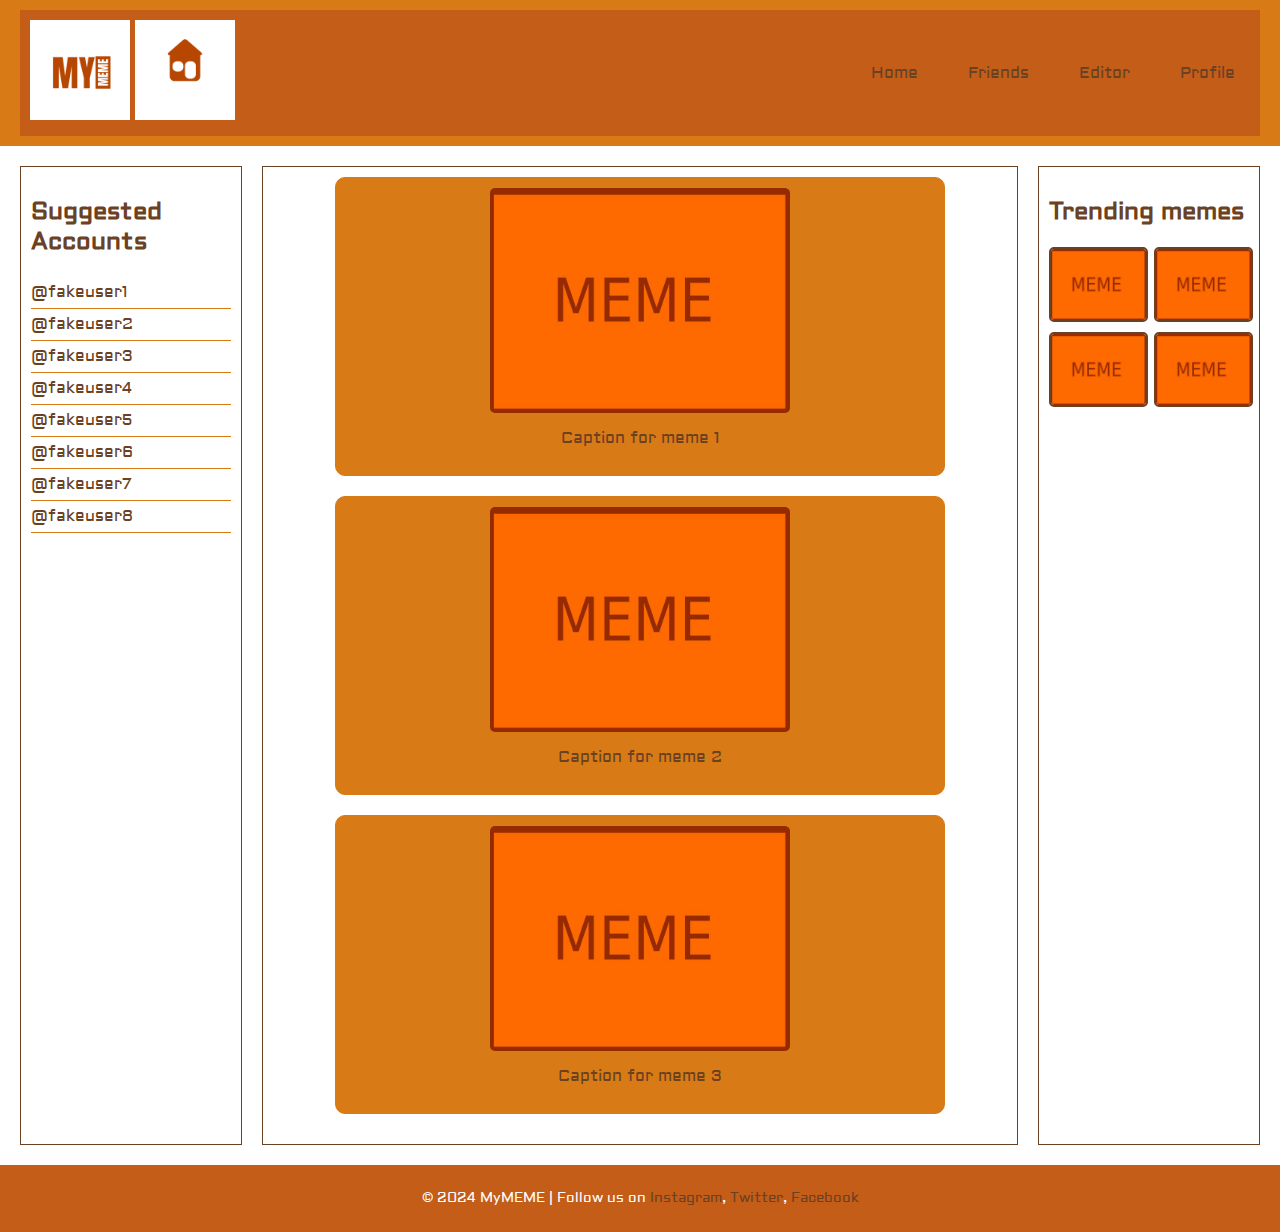
<file: index.html>
<!DOCTYPE html>
<html lang="en">
<head>
    <meta charset="UTF-8">
    <meta name="viewport" content="width=device-width, initial-scale=1.0">
    <title>MyMEME</title>
    <link rel="stylesheet" href="styles.css">
</head>
<body>
    <header>
        <nav>
            <div class="logo">
                <img src="mymemelogo.png" alt="Logo" width="100"/>
                <img src="home.png" alt="Logo" width="100"/>
            </div>
            <ul class="nav-buttons">
                <li><a href="index.html">Home</a></li>
                <li><a href="friends.html">Friends</a></li>
                <li><a href="editor.html">Editor</a></li>
                <li><a href="#">Profile</a></li>
            </ul>
        </nav>
    </header>
    <main>
        <div class="sidebar-left">
            <h2>Suggested Accounts</h2>
            <ul>
                <li>@fakeuser1</li>
                <li>@fakeuser2</li>
                <li>@fakeuser3</li>
                <li>@fakeuser4</li>
                <li>@fakeuser5</li>
                <li>@fakeuser6</li>
                <li>@fakeuser7</li>
                <li>@fakeuser8</li>
            </ul>
        </div>
        <div class="feed">
            <div class="post">
                <img src="meme.jpg" alt="Post 1">
                <p>Caption for meme 1</p>
            </div>
            <div class="post">
                <img src="meme.jpg" alt="Post 2">
                <p>Caption for meme 2</p>
            </div>
            <div class="post">
                <img src="meme.jpg" alt="Post 3">
                <p>Caption for meme 3</p>
            </div>
        </div>
        <div class="sidebar-right">
            <h2>Trending memes</h2>
            <div class="image-grid">
                <img src="meme.jpg" alt="Image 1">
                <img src="meme.jpg" alt="Image 2">
                <img src="meme.jpg" alt="Image 3">
                <img src="meme.jpg" alt="Image 4">
            </div>
        </div>
    </main>
    <footer>
        <p>&copy; 2024 MyMEME | Follow us on 
            <a href="#">Instagram</a>, 
            <a href="#">Twitter</a>, 
            <a href="#">Facebook</a>
        </p>
    </footer>
</body>
</html>
</file>
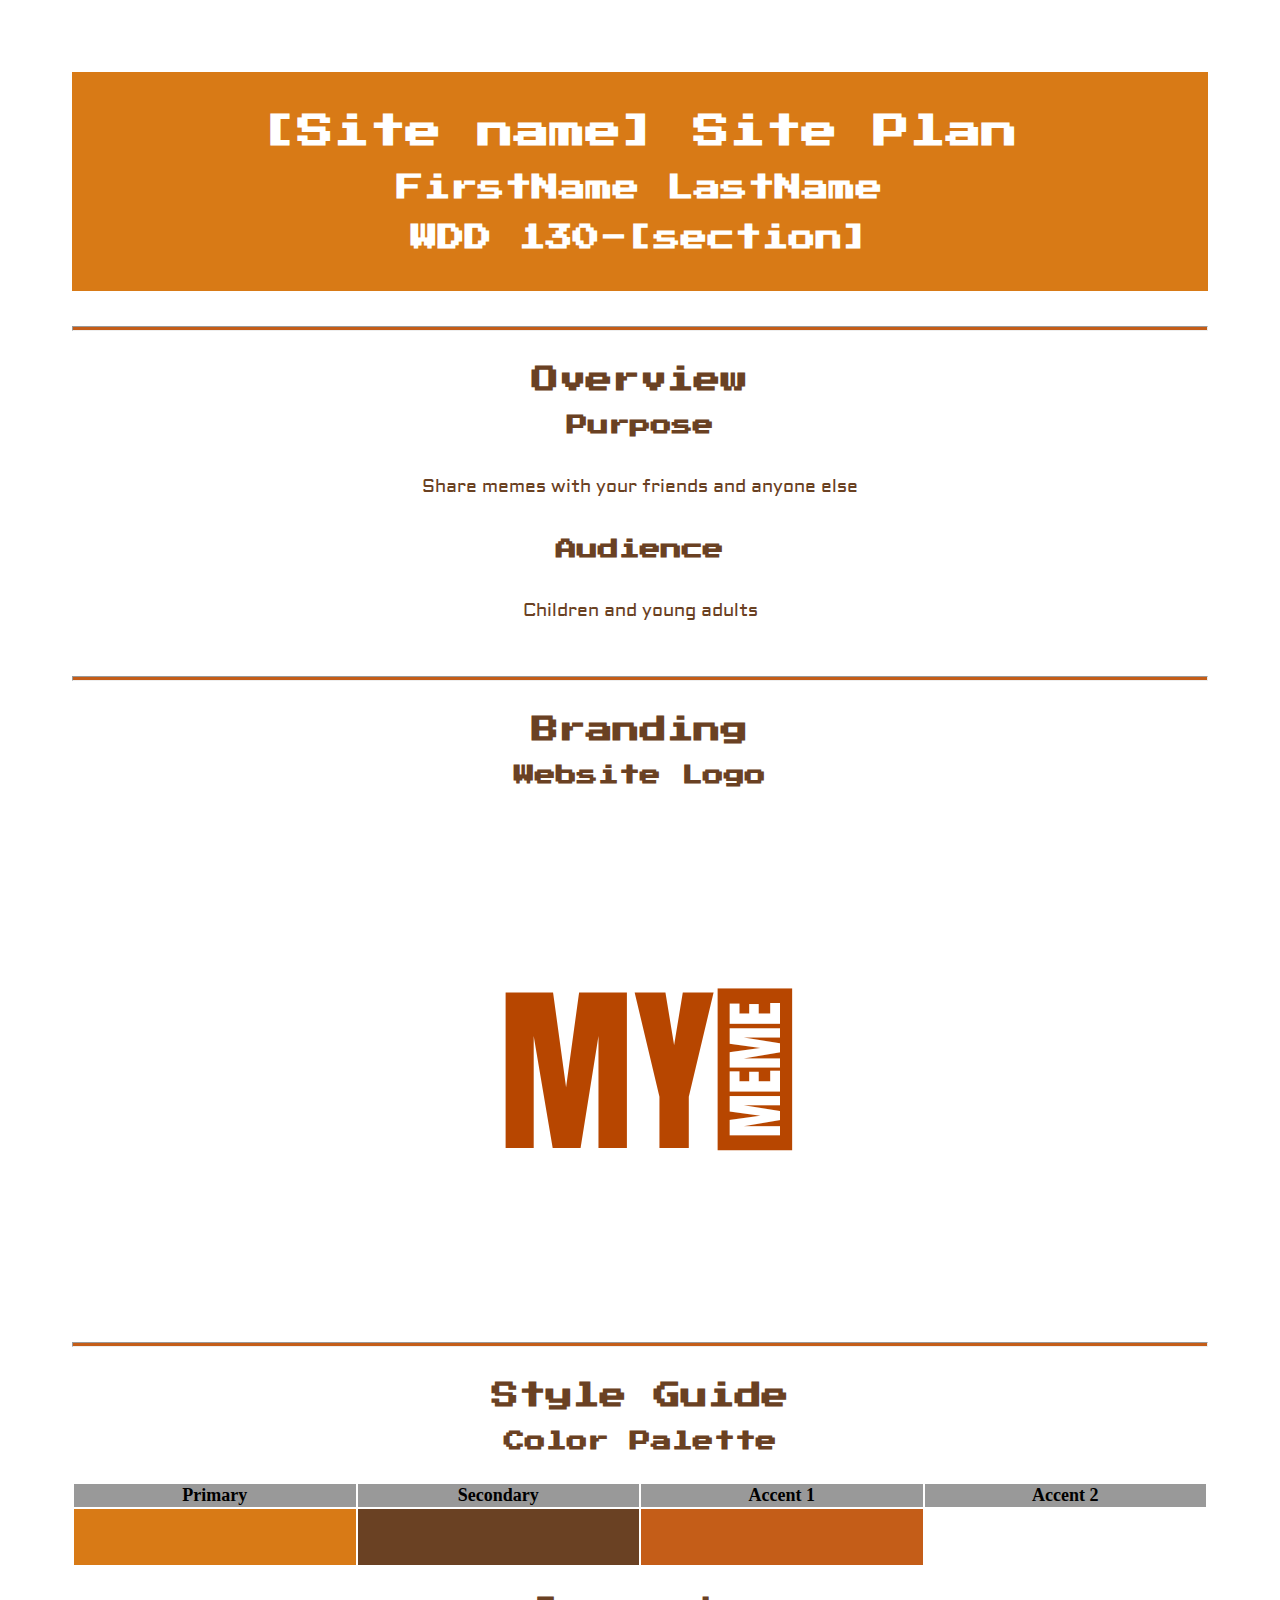
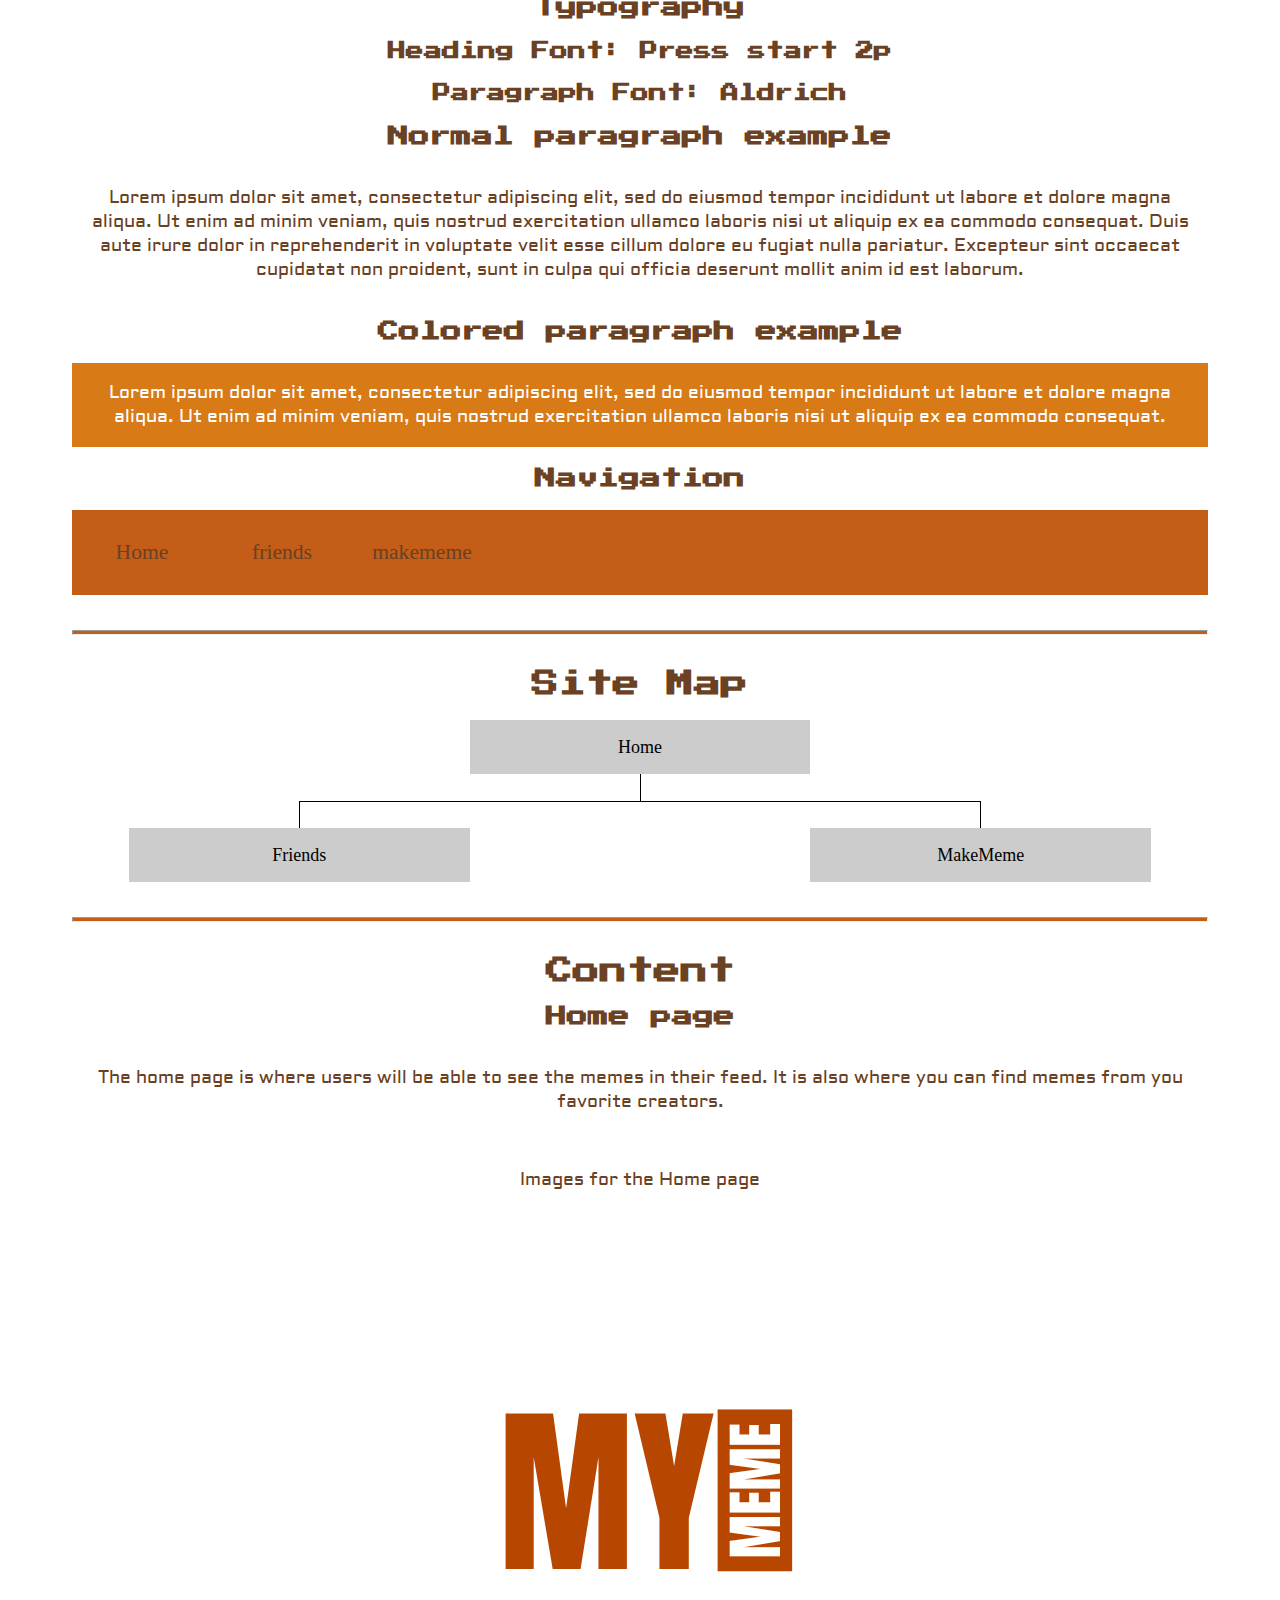
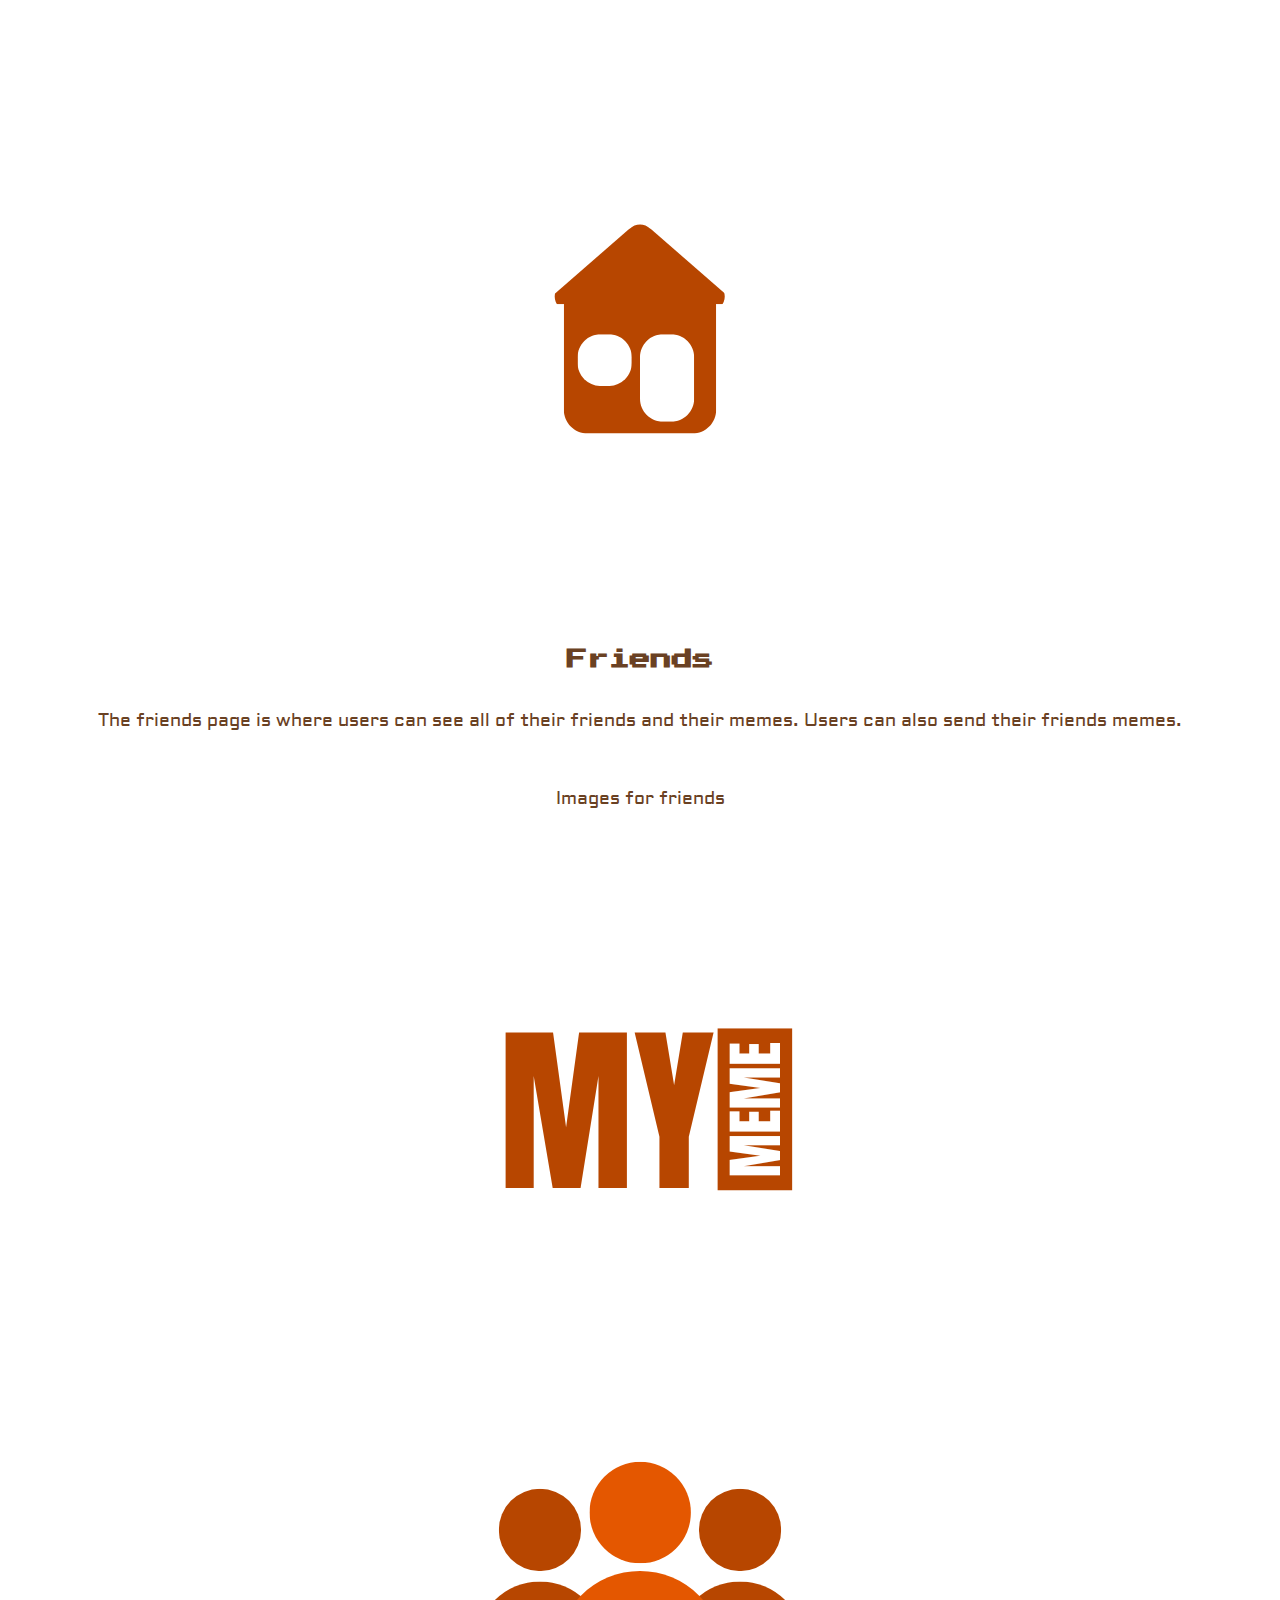
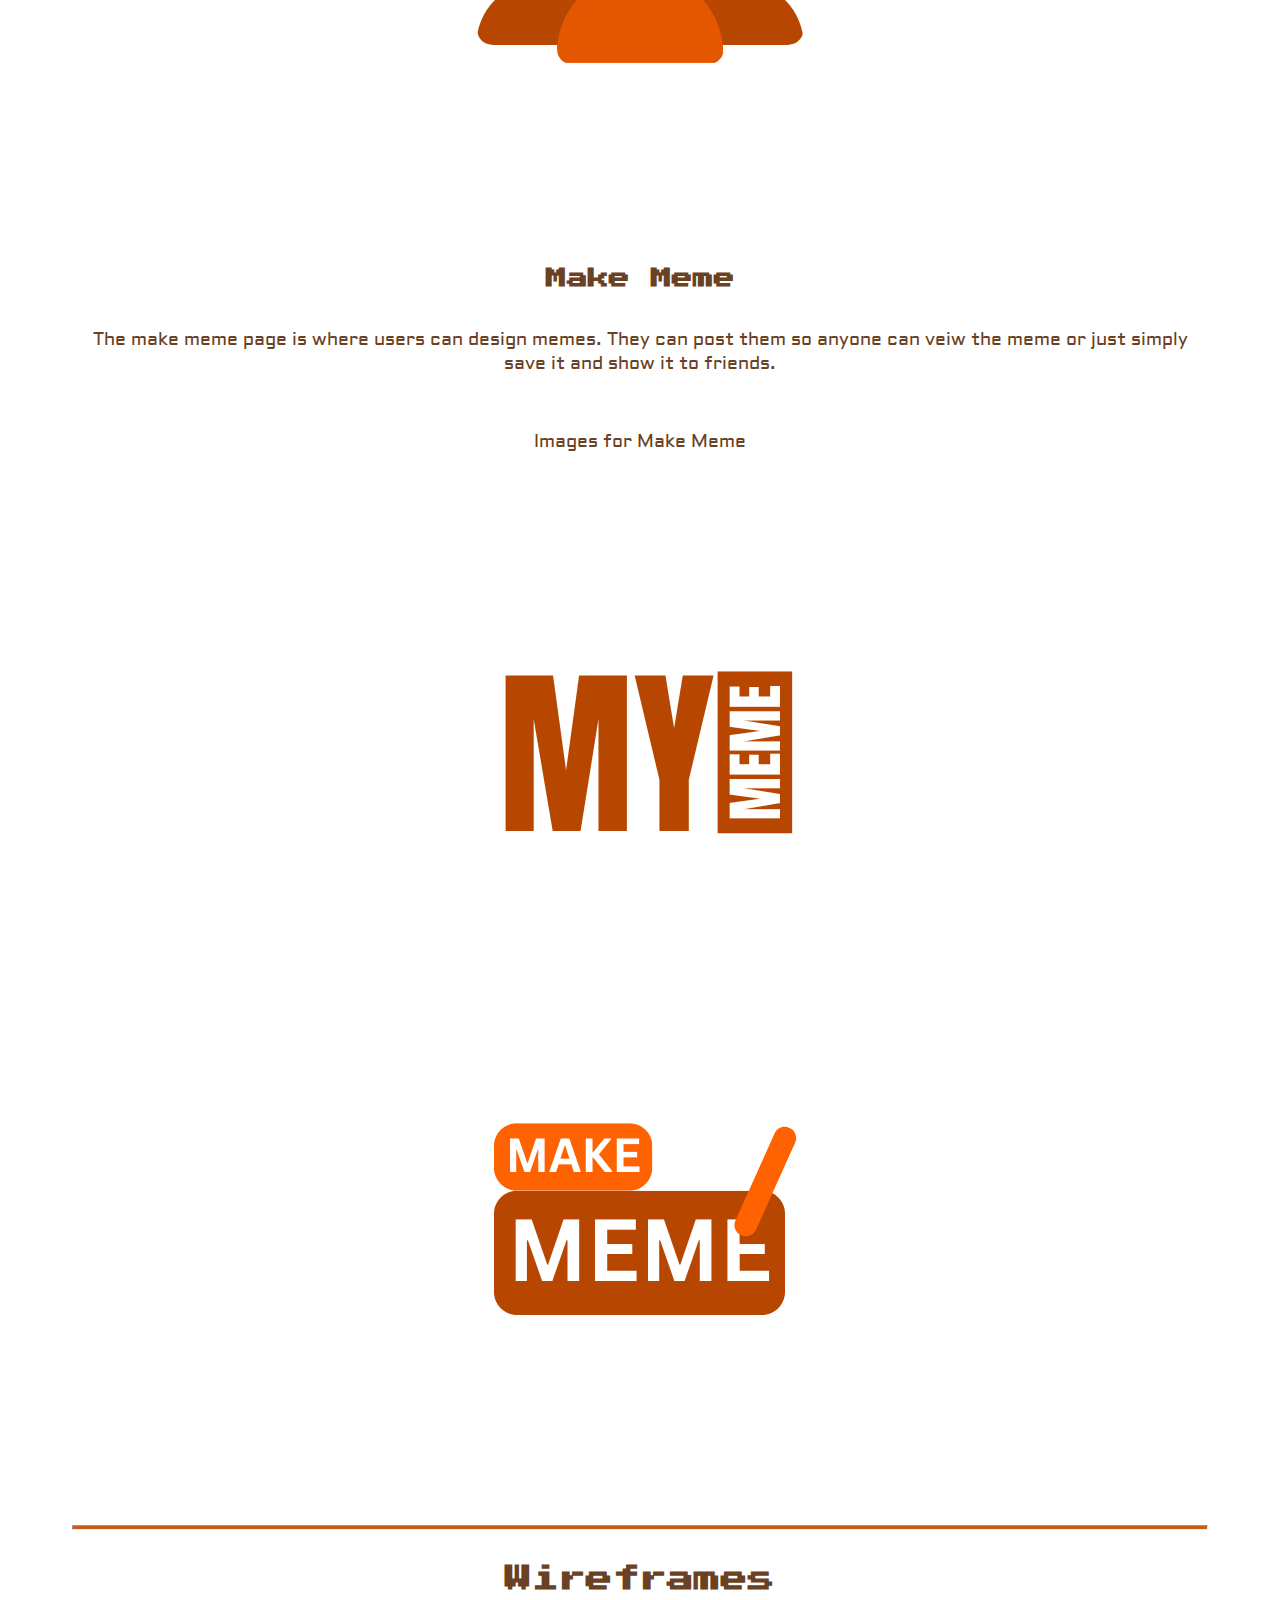
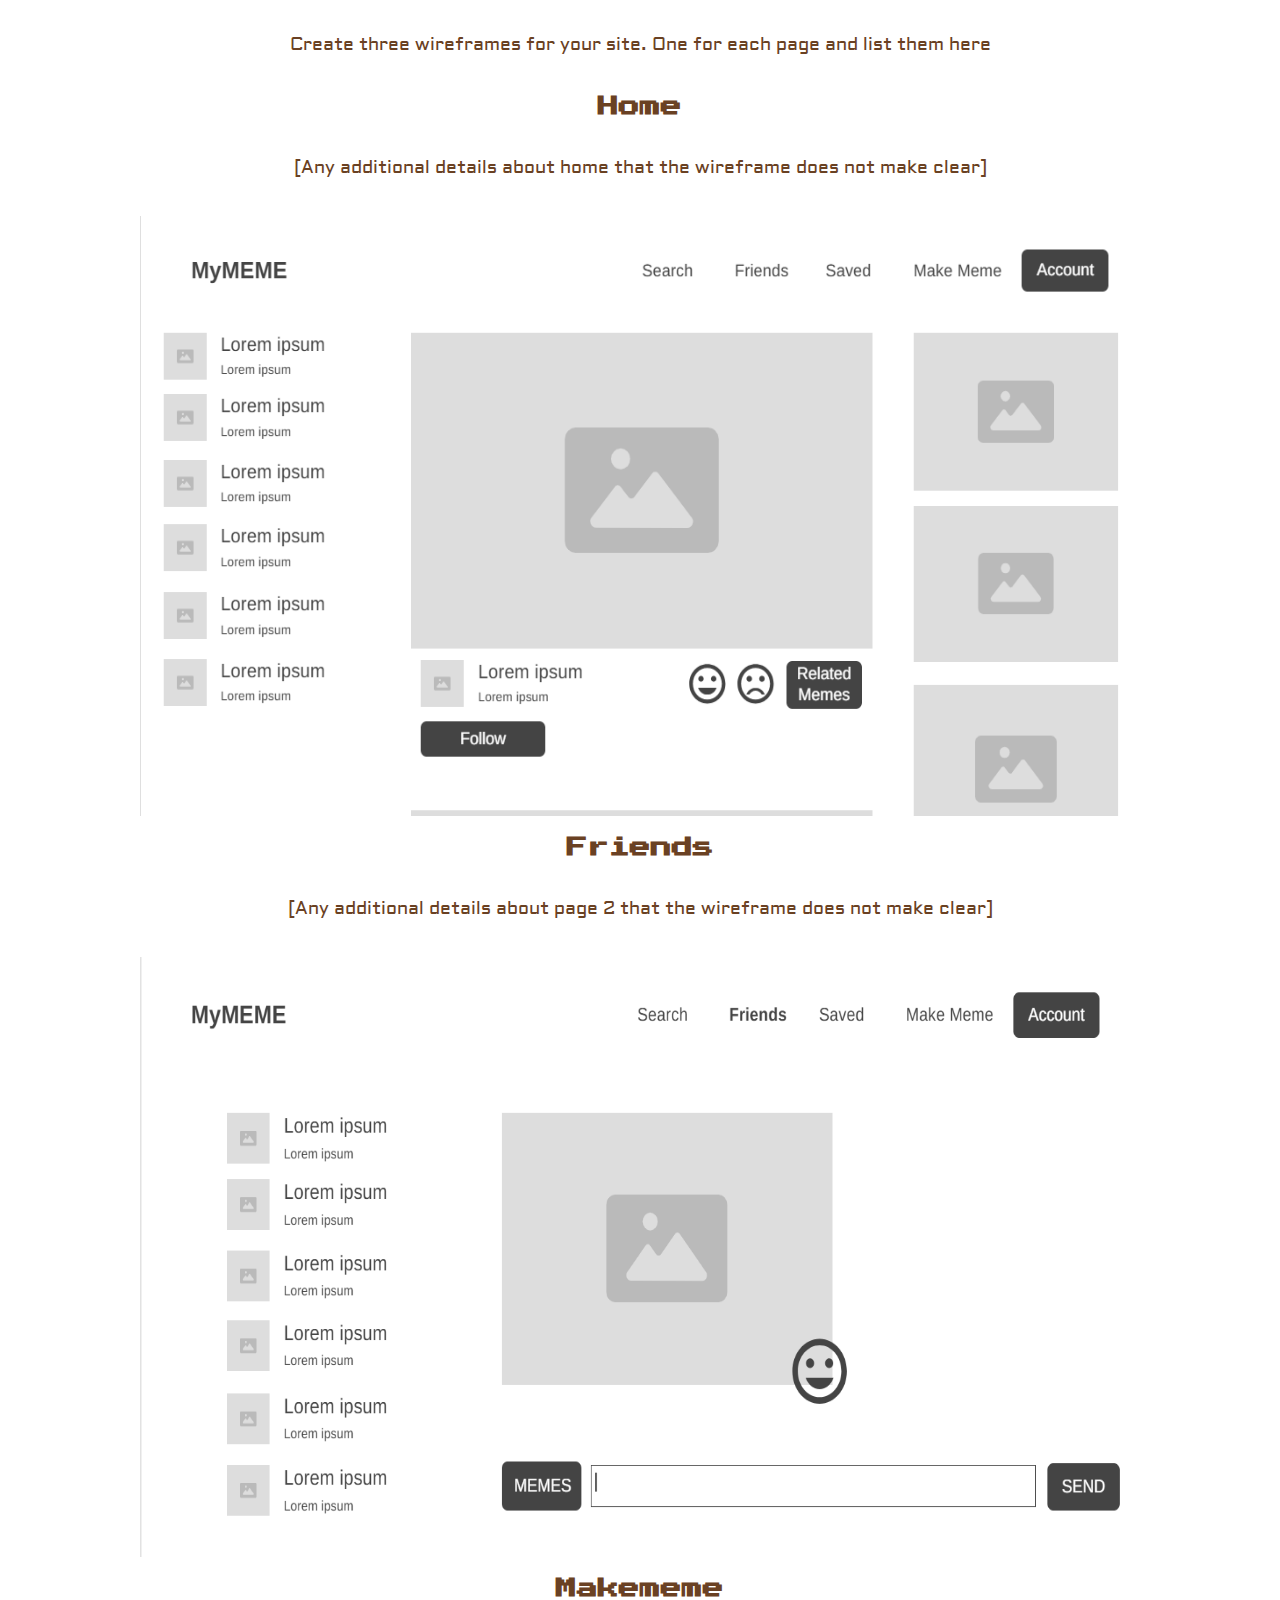
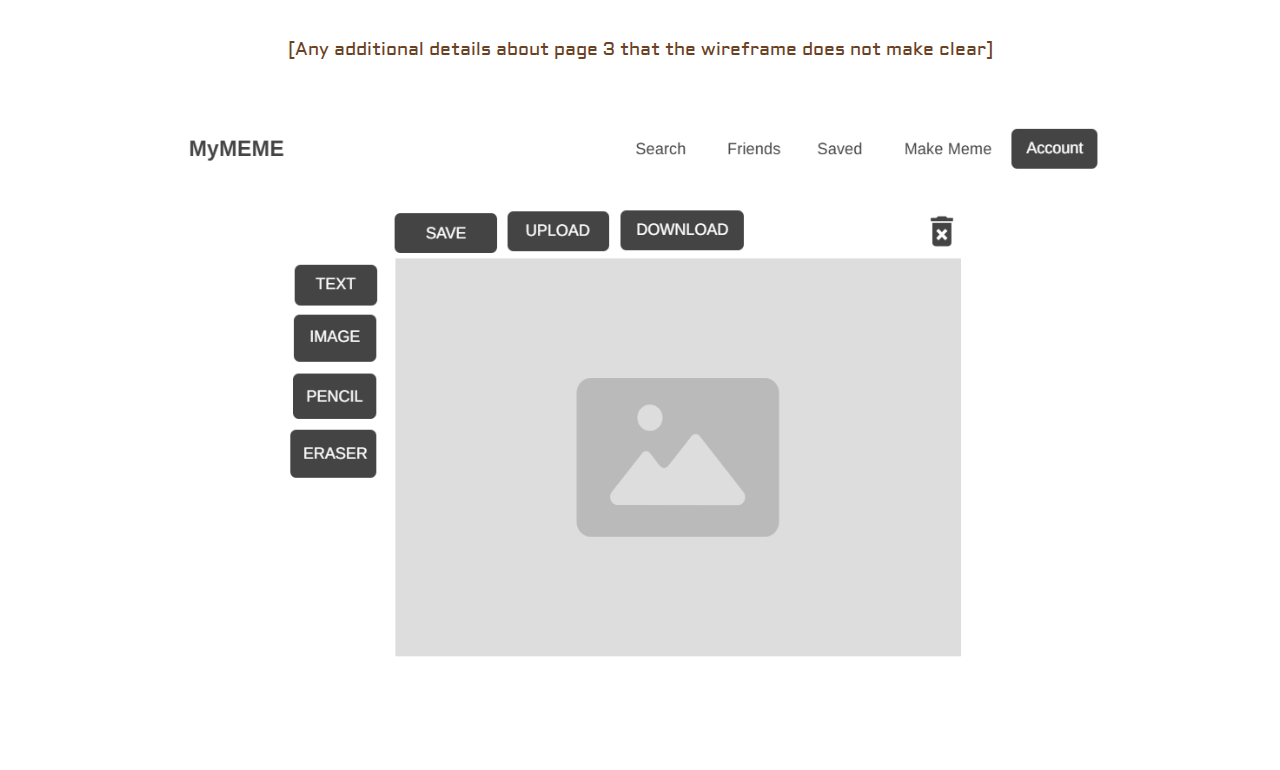
<file: site-plan.html>
<!DOCTYPE html>
<html lang="en-us">
    
  <head>
    <meta charset="utf-8">
    <title>Site Plan</title>
    <link type="text/css" rel="stylesheet" href="site-plan.css">
  </head>

  <body>
    <header>
      <h1>[Site name] Site Plan</h1>
      <h2>FirstName LastName</h2>
      <h2>WDD 130-[section]</h2>
      <!-- In the header above, add the name or your site, your name and class number. For example if you are in section 3 you would put WDD 130.03 -->
    </header>
    <main>

      <!-- ------------------------Steps 2-3------------------------------ -->
      <hr>
      <h2>Overview</h2>
      <h3>Purpose</h3>
      <p>Share memes with your friends and anyone else</p>  <!-- change this -->


      <h3>Audience</h3>
      <p>Children and young adults</p>  <!-- change this -->

      <hr>
      <h2>Branding</h2>
      <h3>Website Logo</h3>
      <!-- Replace this with some sort of logo for your site.  A logo can be as simple as the name of your site in a nice font :) -->
      <img src="mymemelogo.png" alt="mymeme logo">
      <hr>
      <h2>
        Style Guide
      </h2>

      <!-- ------------------------Steps 4-8------------------------------ -->

      <h3>
        Color Palette
      </h3>
      <!--  The colors you choose for a website are one of the most important decisions you will make. Follow the instructions on the activity in iLearn. You should have at least 2 colors but do not have to fill in all 4 if you do not need them.  -->

      <table class="colors">
        <tr><th>Primary</th><th>Secondary</th><th>Accent 1</th><th>Accent 2</th></tr>
        <!-- Switch to the site-plan.css file and change your colors there. -->
        <tr><td class="primary"></td><td class="secondary"></td><td class="accent1"></td><td class="accent2"></td></tr>
      </table>

      <!-- ------------------------Step 9------------------------------ -->

      <h3>
        Typography
      </h3>
      <!-- Choose a font for your paragraphs (body copy) and headlines. What font(s) have you chosen? Why did you choose what you did?  Make sure to review the list of web safe fonts at W3Schools.org as a starting point.  Think also about which of your colors above you might use for background and font colors. -->

      <h4>
        Heading Font: Press start 2p  <!-- change this -->
      </h4>
      <h4>
        Paragraph Font: Aldrich  <!-- change this -->
      </h4>
      <h3>
        Normal paragraph example
      </h3>
      <p>
        Lorem ipsum dolor sit amet, consectetur adipiscing elit, sed do eiusmod tempor incididunt ut labore et dolore magna aliqua. Ut enim ad minim veniam, quis nostrud exercitation ullamco laboris nisi ut aliquip ex ea commodo consequat. Duis aute irure dolor in reprehenderit in voluptate velit esse cillum dolore eu fugiat nulla pariatur. Excepteur sint occaecat cupidatat non proident, sunt in culpa qui officia deserunt mollit anim id est laborum.
      </p>
      <h3>
        Colored paragraph example
      </h3>
      <p class="colored">
        Lorem ipsum dolor sit amet, consectetur adipiscing elit, sed do eiusmod tempor incididunt ut labore et dolore magna aliqua. Ut enim ad minim veniam, quis nostrud exercitation ullamco laboris nisi ut aliquip ex ea commodo consequat. 
      </p>

      <!-- ------------------------Step 10------------------------------ -->

      <h3>
        Navigation
      </h3>
      <!-- Think about how you want your navigation bar to look. In the site-plan.css file change the colors to your colors to get the look you desire. --> 
      <nav>
        <a href="#">Home</a>
        <a href="#">friends</a>
        <a href="#">makememe</a>
      </nav>
      <hr>
      <h2>
        Site Map
      </h2>
      <div class="sitemap">
        <div class="sm-home">
          Home
        </div>
        <div class="sm-page2">
          Friends <!-- change this -->
        </div>
        <div class="sm-page3">
          MakeMeme  <!-- change this -->
        </div>

        <div class="top">
          &nbsp;
        </div>
        <div class="left">
          &nbsp;
        </div>
        <div class="right">
          &nbsp;
        </div>

      </div>

      <!-- --------Content Section -------------- -->
      <hr>
      <h2>
        Content
      </h2>
      <h3>Home page</h3>
      <p>
        The home page is where users will be able to see the memes in their feed. It is also where you can find memes from you favorite creators.
      </p>
      <p>Images for the Home page</p>
        <img src="mymemelogo.png" alt="mymeme logo">
        <img src="home.png" alt="home">

      </ul>
      <h3>Friends</h3>
      <p>
        The friends page is where users can see all of their friends and their memes. Users can also send their friends memes.
      </p>
      <p>Images for friends</p>
      <img src="mymemelogo.png" alt="mymeme logo">
      <img src="friends.png" alt="friends">

      </ul>
      <h3>Make Meme</h3>
      <p>
        The make meme page is where users can design memes. They can post them so anyone can veiw the meme or just simply save it and show it to friends.
      </p>
      <p>Images for Make Meme</p>
      <img src="mymemelogo.png" alt="mymeme logo">
      <img src="makememe.png" alt="makememe">

      </ul>
      <hr>
      <h2>
        Wireframes
      </h2>
      <p>
        Create three wireframes for your site. One for each page and list them here</p>

      <h3>Home</h3>
      <p>         
        [Any additional details about home that the wireframe does not make clear]
      </p>
      <img src="homewireframe.png" alt="home page wireframe" width="1000" height="600">

      <h3>Friends</h3>
      <p>         
        [Any additional details about page 2 that the wireframe does not make clear]
      </p>
      <img src="friendswireframe.png" alt="Friends page wireframe" width="1000" height="600">

      <h3>Makememe</h3>
      <p>         
        [Any additional details about page 3 that the wireframe does not make clear]
      </p>
      <img src="makememewireframe.png" alt="Make Meme page wireframe" width="1000" height="600">
    </main>
  </body>

</html>
</file>
<file: styles.css>
@import url('https://fonts.googleapis.com/css2?family=Aldrich&family=Press+Start+2P&display=swap');

:root {
  /* Color Palette */
  --primary-color: #D87A16;
  --secondary-color: #6a4123;
  --accent1-color: #C45D18;
  --accent2-color: white;

  /* Fonts */
  --heading-font: "Press Start 2P", cursive;
  --paragraph-font: "Aldrich", sans-serif;

  /* Color Usage */
  --headline-color-on-white: #6a4123;
  --headline-color-on-color: white;
  --paragraph-color-on-white: #6a4123;
  --paragraph-color-on-color: white;
  --paragraph-background-color: #D87A16;
  --nav-link-color: #6a4123;
  --nav-background-color: #C45D18;
  --nav-hover-link-color: white;
  --nav-hover-background-color: #6a4123;
}

/* General styles */
body {
  font-family: var(--paragraph-font);
  background-color: var(--accent2-color);
  color: var(--paragraph-color-on-white);
  margin: 0;
  padding: 0;
  display: flex;
  flex-direction: column;
  min-height: 100vh;
}

header {
  background-color: var(--paragraph-background-color);
  color: var(--headline-color-on-color);
  padding: 10px 20px;
}

header h1, header h2 {
  font-family: var(--heading-font);
}

nav {
  background-color: var(--nav-background-color);
  display: flex;
  align-items: center;
  justify-content: space-between;
  padding: 10px;
}

.nav-buttons {
  list-style: none;
  display: flex;
  gap: 20px;
  margin: 0;
  padding: 0;
}

.nav-buttons li a {
  text-decoration: none;
  color: var(--nav-link-color);
  font-family: var(--paragraph-font);
  padding: 10px 15px;
}

.nav-buttons li a:hover {
  color: var(--nav-hover-link-color);
  background-color: var(--nav-hover-background-color);
  border-radius: 5px;
}

/* Layout styles */
main {
  display: flex;
  flex: 1;
  padding: 20px;
  gap: 20px;
}

/* Sidebar styles */
.sidebar-left,
.sidebar-right {
  background-color: var(--accent2-color);
  border: 1px solid var(--secondary-color);
  padding: 10px;
  flex: 1;
  max-width: 200px;
}

.sidebar-left ul {
  list-style: none;
  margin: 0;
  padding: 0;
}

.sidebar-left li {
  padding: 5px 0;
  border-bottom: 1px solid var(--paragraph-background-color);
  font-family: var(--paragraph-font);
}

.sidebar-right .image-grid {
  display: grid;
  grid-template-columns: repeat(2, 1fr);
  gap: 10px;
}

.sidebar-right .image-grid img {
  width: 100%;
  height: auto;
  border-radius: 5px;
  border: 2px solid var(--secondary-color);
}

/* Feed styles */
.feed {
  flex: 2;
  background-color: var(--accent2-color);
  border: 1px solid var(--secondary-color);
  padding: 10px;
}

.post {
  margin-bottom: 20px;
}

.post img {
  width: 100%;
  height: auto;
  border-radius: 5px;
}

.post p {
  font-family: var(--paragraph-font);
  color: var(--paragraph-color-on-white);
  padding-top: 5px;
}

/* Footer styles */
footer {
  background-color: var(--nav-background-color);
  color: var(--headline-color-on-color);
  padding: 10px;
  text-align: center;
  font-size: 14px;
}

footer a {
  color: var(--nav-link-color);
  text-decoration: none;
}

footer a:hover {
  color: var(--nav-hover-link-color);
}

.feed {
    flex: 2;
    background-color: var(--accent2-color);
    border: 1px solid var(--secondary-color);
    padding: 10px;
    
    /* Centering content */
    display: flex;
    flex-direction: column;
    align-items: center;
    justify-content: center;
  }
  
  .post {
    margin-bottom: 20px;
    width: 80%; /* Limit post width for a clean look */
    text-align: center;
  }
  .feed {
    flex: 2;
    background-color: var(--accent2-color);
    border: 1px solid var(--secondary-color);
    padding: 10px;
    display: flex;
    flex-direction: column;
    align-items: center; /* Center content horizontally */
  }
  
  .post {
    margin-bottom: 20px;
    text-align: center; /* Center-align text */
    max-width: 80%; /* Limit the width of the post */
    border: 1px solid var(--paragraph-background-color);
    border-radius: 10px;
    padding: 10px;
    background-color: var(--paragraph-background-color);
  }
  
  .post img {
    width: 70%; /* Smaller image size */
    max-width: 300px; /* Optional: Limit the maximum width */
    height: auto;
    border-radius: 5px;
    margin: 0 auto; /* Center the image */
    display: block; /* Ensures the image is treated as a block element */
  }
  
  .post p {
    font-family: var(--paragraph-font);
    color: var(--paragraph-color-on-white);
    margin-top: 10px;
    text-align: center; /* Ensure text is centered */
  }
</file>
<file: site-plan.css>
@import url('https://fonts.googleapis.com/css2?family=Aldrich&family=Press+Start+2P&display=swap');

:root {
  /* change the values below to your colors from your palette */
  --primary-color: #D87A16;  
  --secondary-color: #6a4123; 
  --accent1-color: #C45D18;  
  --accent2-color: white;

  /* change the values below to your chosen font(s) */
  --heading-font: "Press Start 2P", cursive;
  --paragraph-font: "Aldrich", sans-serif;

  /* these colors below should be chosen from among your palette colors above */
  --headline-color-on-white: #6a4123;  
  --headline-color-on-color: white; 
  --paragraph-color-on-white: #6a4123; 
  --paragraph-color-on-color: white; 
  --paragraph-background-color: #D87A16; 
  --nav-link-color: #6a4123;
  --nav-background-color: #C45D18; 
  --nav-hover-link-color: white;
  --nav-hover-background-color: #6a4123;
}

/*  Look around below...but DON'T CHANGE ANYTHING! */

body {
  max-width: 1200px;
  margin: 0 auto;
  padding: 4em;
  font-size: 18px;
  text-align: center;
}
img {
  display: block;
  margin: 0 auto;
}
h1, h2, h3, h4, h5, h6 {
  font-family: var(--heading-font);
  color: var(--headline-color-on-white);
}
h2 {
  text-align: center;
}
hr {
  height: 3px;
  margin: 35px 0;
  background: var(--accent1-color);
}
header {
  padding: 1em;
  text-align: center;
  color: var(--headline-color-on-color);
  background-color: var(--paragraph-background-color);
}
header > h1, header > h2 {
  color: var(--headline-color-on-color);
}

p {
  font-family: var(--paragraph-font);
  color: var(--paragraph-color-on-white);
  padding: 1em;
}
.colors {
  width: 100%;
  min-width: 350px;
  margin: 30px auto;
  text-align: center;
}
.colors th {
  background-color: #999;
}
.colors td{
  width: 25%;
  height: 3em;
}

.primary {
  background-color: var(--primary-color);
}
.secondary {
  background-color: var(--secondary-color);
}
.accent1 {
  background-color: var(--accent1-color);
}
.accent2{
  background-color: var(--accent2-color);
}

p.colored {
  background-color: var(--paragraph-background-color);
  color: var(--paragraph-color-on-color);
}

nav {
  background-color: var(--nav-background-color);
  line-height: 3em;
  text-align: center;
  font-size: 1.2em;
}
nav  {
  list-style-type: none;
  display: flex;
}
nav a {
  padding:1em;
  min-width: 120px;
  text-decoration: none;
  padding: 10px;
}
nav a:link, nav a:visited {
  color: var(--nav-link-color);
}
nav a:hover {
  color: var(--nav-hover-link-color);
  background-color: var(--nav-hover-background-color);
}

.sitemap {
  display: grid;
  justify-content: center;

  grid-template-columns: repeat(6, 15%);
  grid-template-rows: 3em 1.5em 1.5em 3em;
  grid-template-areas: ". . home home . ."
    ". . . top . ."
    ". left left right right ."
    "page2 page2 . . page3 page3";
}
.sitemap > div {
  text-align: center;
}
.sm-home {
  grid-area: home;
  background-color: #ccc;
  line-height: 3em;
}
.sm-page2 {
  grid-area: page2;
  background-color: #ccc;
  line-height: 3em;
}
.sm-page3 {
  grid-area: page3;
  background-color: #ccc;
  line-height: 3em;
}

.top {
  grid-area: top;
  border-left: 1px solid;
}

.left {
  grid-area: left;
  border-top: 1px solid;
  border-left: 1px solid;
}

.right {
  grid-area: right;
  border-top: 1px solid;
  border-right: 1px solid;
}
</file>
